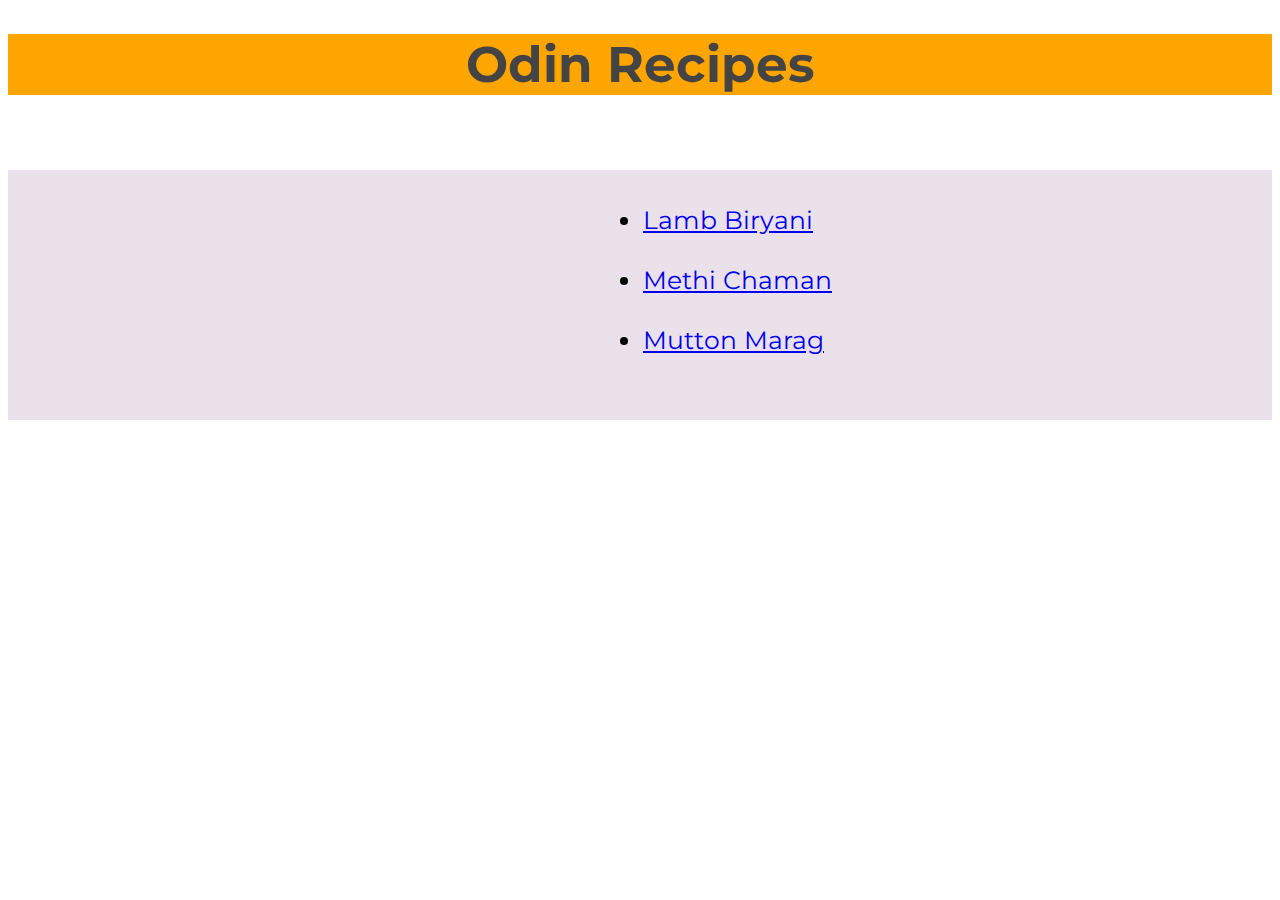
<file: index.html>
<!DOCTYPE html>
<html lang="en">
    <head>
        <meta charset="utf-8">
        <title>Recipes</title>
        <link rel="stylesheet" href="./css/style.css">
        <link rel="preconnect" href="https://fonts.googleapis.com">
        <link rel="preconnect" href="https://fonts.gstatic.com" crossorigin>
        <link href="https://fonts.googleapis.com/css2?family=Montserrat:ital,wght@0,100..900;1,100..900&display=swap" rel="stylesheet">
    </head>

    <body>
        <h1>Odin Recipes</h1>
        <ul id="main-list">
            <li><a href="recipes/lamb-biryani.html">Lamb Biryani</a></li><br>
            <li><a href="recipes/methi-chaman.html">Methi Chaman</a></li><br>
            <li><a href="recipes/mutton-marag.html">Mutton Marag</a></li><br>
        </ul>
    </body>
</html>
</file>
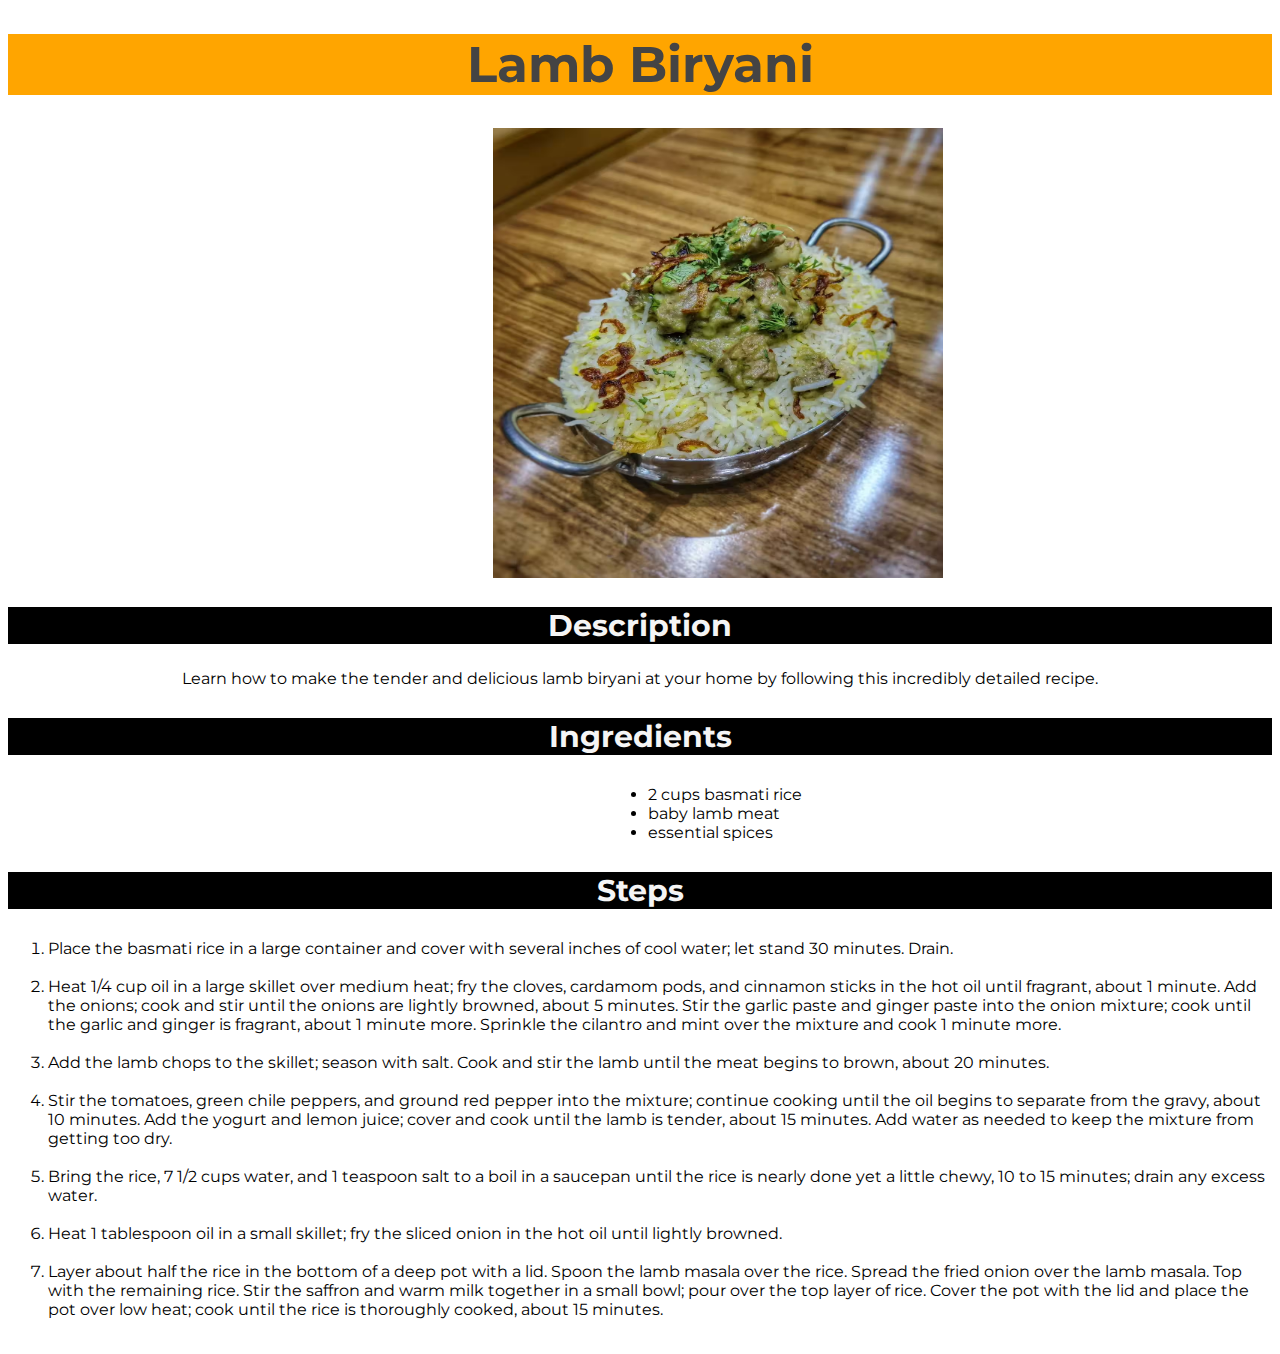
<file: recipes/lamb-biryani.html>
<!DOCTYPE html>
<html lang="en">
<head>
    <meta charset="UTF-8">
    <meta name="viewport" content="width=device-width, initial-scale=1.0">
    <title>Gosht</title>
    <link rel="stylesheet" href="../css/style.css">
    <link rel="preconnect" href="https://fonts.googleapis.com">
    <link rel="preconnect" href="https://fonts.gstatic.com" crossorigin>
    <link href="https://fonts.googleapis.com/css2?family=Montserrat:ital,wght@0,100..900;1,100..900&display=swap" rel="stylesheet">
</head>
<body>
    <h1>Lamb Biryani</h1>
    <img src="lamb.avif" alt="Lamb-Biryani" width="450" height="450" class="lamb">
    <h2>Description</h2>
    <p>Learn how to make the tender and delicious lamb biryani at your home by following this incredibly detailed recipe.</p>
    <h3>Ingredients</h3>
    <ul class="list">
        <li> 2 cups basmati rice </li>
        <li> baby lamb meat </li>
        <li> essential spices </li>
    </ul>
    <h3>Steps</h3>
    <ol>
        <li>Place the basmati rice in a large container and cover with several inches of cool water; let stand 30 minutes. Drain.</li><br>
        <li>Heat 1/4 cup oil in a large skillet over medium heat; fry the cloves, cardamom pods, and cinnamon sticks in the hot oil until fragrant, about 1 minute. Add the onions; cook and stir until the onions are lightly browned, about 5 minutes. Stir the garlic paste and ginger paste into the onion mixture; cook until the garlic and ginger is fragrant, about 1 minute more. Sprinkle the cilantro and mint over the mixture and cook 1 minute more.</li><br>
        <li>Add the lamb chops to the skillet; season with salt. Cook and stir the lamb until the meat begins to brown, about 20 minutes.</li><br>
        <li>Stir the tomatoes, green chile peppers, and ground red pepper into the mixture; continue cooking until the oil begins to separate from the gravy, about 10 minutes. Add the yogurt and lemon juice; cover and cook until the lamb is tender, about 15 minutes. Add water as needed to keep the mixture from getting too dry.</li><br>
        <li>Bring the rice, 7 1/2 cups water, and 1 teaspoon salt to a boil in a saucepan until the rice is nearly done yet a little chewy, 10 to 15 minutes; drain any excess water.</li><br>
        <li>Heat 1 tablespoon oil in a small skillet; fry the sliced onion in the hot oil until lightly browned.</li><br>
        <li>Layer about half the rice in the bottom of a deep pot with a lid. Spoon the lamb masala over the rice. Spread the fried onion over the lamb masala. Top with the remaining rice. Stir the saffron and warm milk together in a small bowl; pour over the top layer of rice. Cover the pot with the lid and place the pot over low heat; cook until the rice is thoroughly cooked, about 15 minutes.</li><br>
    </ol>
</body>
</html>
</file>
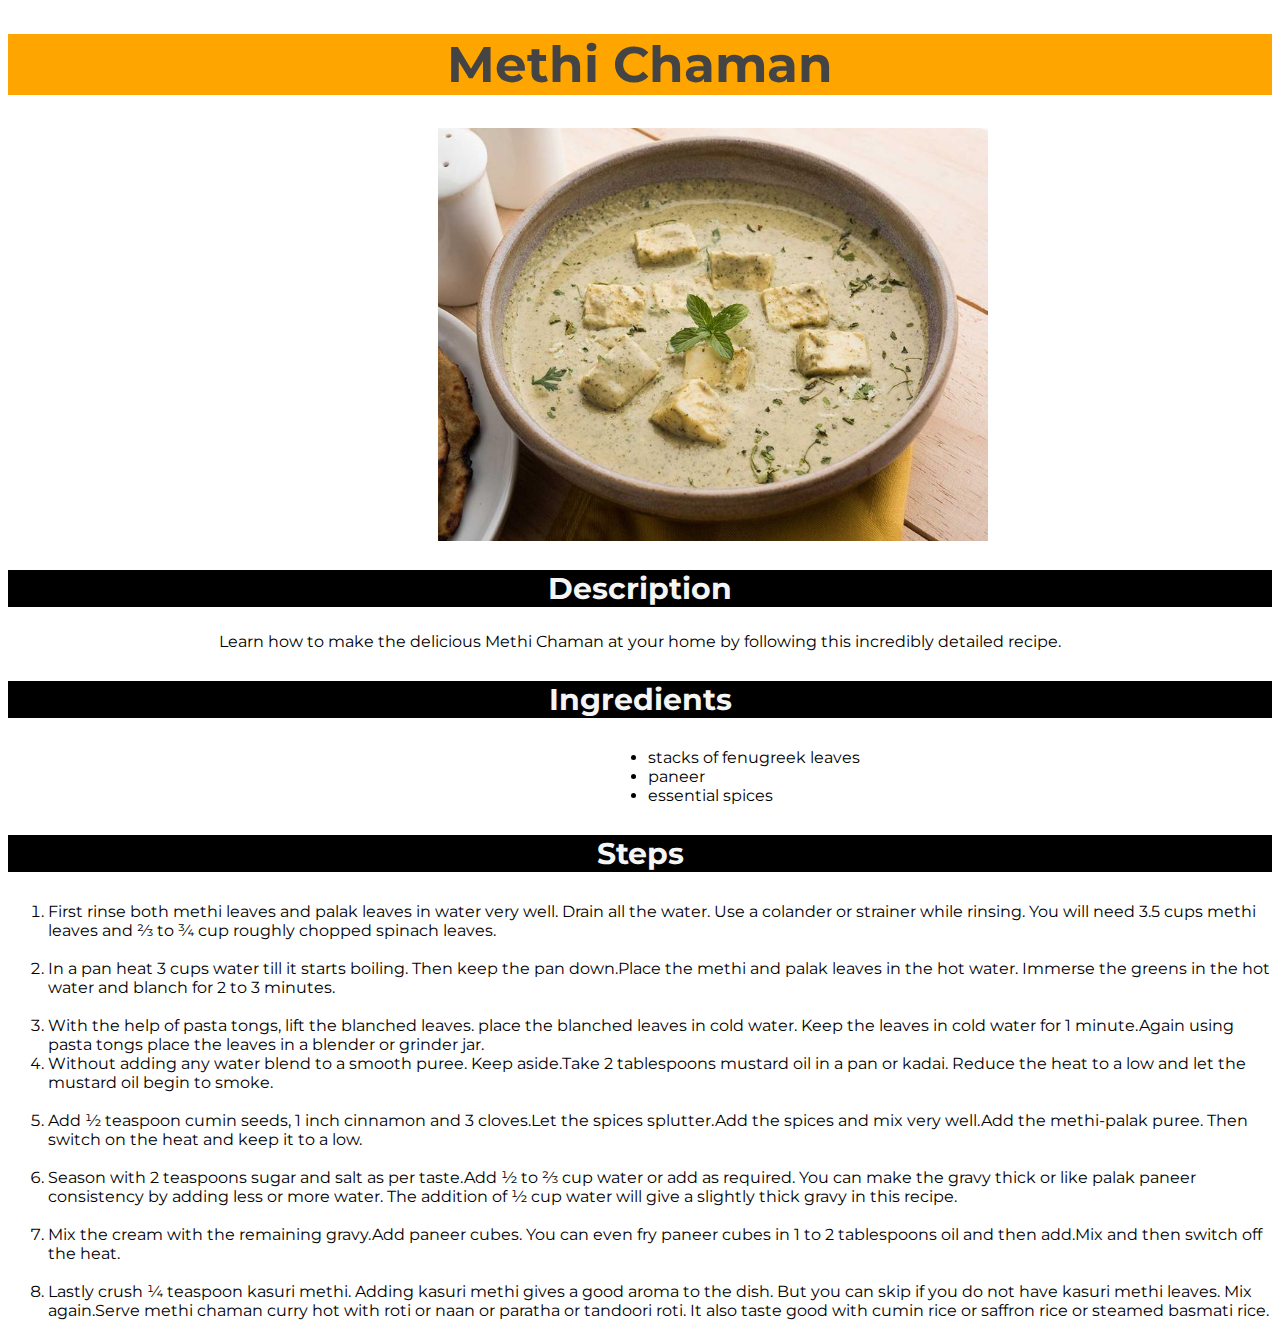
<file: recipes/methi-chaman.html>
<!DOCTYPE html>
<html lang="en">
<head>
    <meta charset="UTF-8">
    <meta name="viewport" content="width=device-width, initial-scale=1.0">
    <title>Methi Chaman</title>
    <link rel="stylesheet" href="../css/style.css">
    <link rel="preconnect" href="https://fonts.googleapis.com">
    <link rel="preconnect" href="https://fonts.gstatic.com" crossorigin>
    <link href="https://fonts.googleapis.com/css2?family=Montserrat:ital,wght@0,100..900;1,100..900&display=swap" rel="stylesheet">
</head>
<body>
    <h1>Methi Chaman</h1>
    <img src="Methi.jpeg" alt="Methi Chaman" width="550" height="auto" class="chaman">
    <h2>Description</h2>
    <p>Learn how to make the delicious Methi Chaman at your home by following this incredibly detailed recipe.</p>
    <h3>Ingredients</h3>
    <ul>
        <li> stacks of fenugreek leaves </li>
        <li> paneer </li>
        <li> essential spices </li>
    </ul>
    <h3>Steps</h3>
    <ol>
        <li>First rinse both methi leaves and palak leaves in water very well. Drain all the water. Use a colander or strainer while rinsing. You will need 3.5 cups methi leaves and ⅔ to ¾ cup roughly chopped spinach leaves.</li><br>
        <li>In a pan heat 3 cups water till it starts boiling. Then keep the pan down.Place the methi and palak leaves in the hot water. Immerse the greens in the hot water and blanch for 2 to 3 minutes.</li><br>
        <li>With the help of pasta tongs, lift the blanched leaves. place the blanched leaves in cold water. Keep the leaves in cold water for 1 minute.Again using pasta tongs place the leaves in a blender or grinder jar.</li>
        <li>Without adding any water blend to a smooth puree. Keep aside.Take 2 tablespoons mustard oil in a pan or kadai. Reduce the heat to a low and let the mustard oil begin to smoke.</li><br>
        <li> Add ½ teaspoon cumin seeds, 1 inch cinnamon and 3 cloves.Let the spices splutter.Add the spices and mix very well.Add the methi-palak puree. Then switch on the heat and keep it to a low.</li><br>
        <li>Season with 2 teaspoons sugar and salt as per taste.Add ½ to ⅔ cup water or add as required. You can make the gravy thick or like palak paneer consistency by adding less or more water. The addition of ½ cup water will give a slightly thick gravy in this recipe.</li><br>
        <li>Mix the cream with the remaining gravy.Add paneer cubes. You can even fry paneer cubes in 1 to 2 tablespoons oil and then add.Mix and then switch off the heat.</li><br>
        <li>Lastly crush ¼ teaspoon kasuri methi. Adding kasuri methi gives a good aroma to the dish. But you can skip if you do not have kasuri methi leaves. Mix again.Serve methi chaman curry hot with roti or naan or paratha or tandoori roti. It also taste good with cumin rice or saffron rice or steamed basmati rice.</li>
    </ol>
</body>
</html>
</file>
<file: css/style.css>
* {
    font-family: "Montserrat", sans-serif;
}

h1 {
    font-size: 50px;
    text-align: center;
    background-color: orange;
    color: #444444;
}

h2, h3 {
    font-size: 30px;
    text-align: center;
    background-color: black;
    color: whitesmoke;
}

ul {
    text-align: left; 
}

ul li {
    margin-left: 600px; 
}

p {
    text-align: center;
}

#main-list {
    background-color: rgb(235, 225, 235);
    padding: 35px;
    margin-top: 75px;
    font-size: 25px;
}

.lamb {
    margin-left: 485px;
}

.chaman {
    margin-left: 430px;
}

.marag {
    margin-left: 415px;
}
</file>
